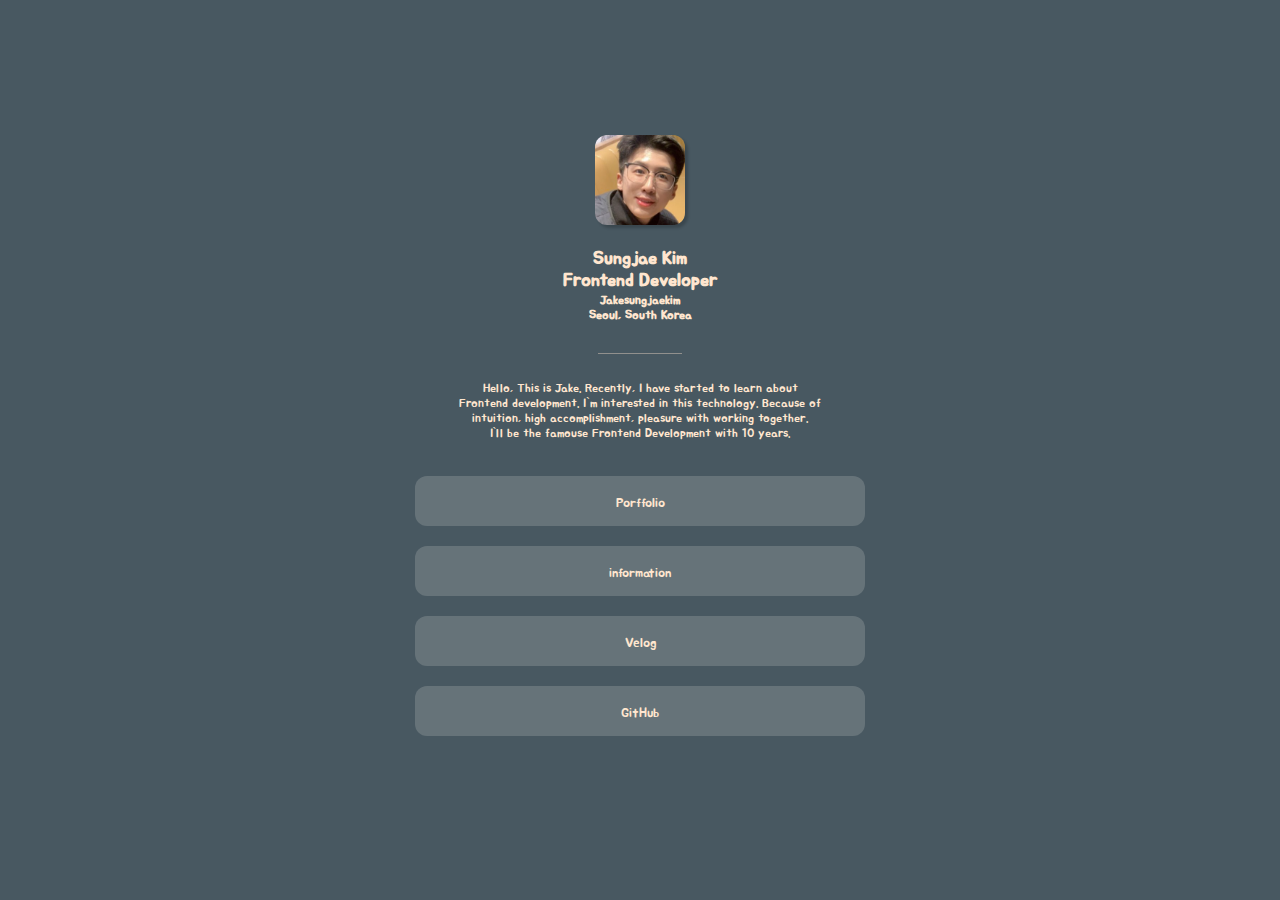
<file: index.html>
<!DOCTYPE html>
<html lang="en">
  <head>
    <meta charset="UTF-8" />
    <meta http-equiv="X-UA-Compatible" content="IE=edge" />
    <meta name="viewport" content="width=device-width, initial-scale=1.0" />
    <title>Jakesungjaekim | Portfolio</title>
    <!-- Googlefont Jua & index.css 연결하기-->
    <link rel="preconnect" href="https://fonts.googleapis.com" />
    <link rel="preconnect" href="https://fonts.gstatic.com" crossorigin />
    <link
      href="https://fonts.googleapis.com/css2?family=Jua&display=swap"
      rel="stylesheet"
    />
    <link rel="stylesheet" href="./style/index.css" />
  </head>
  <body>
    <section>
      <header>
        <!-- 이미지 영역 -->
        <img src="./images/jakeprofile.png" />
        <!-- 타이틀 영역 -->
        <h1>
          <div class="title">Sungjae Kim<br />Frontend Developer</div>
          <div class="sub-title">
            Jakesungjaekim <br />
            Seoul, South Korea
          </div>
        </h1>

        <div class="line"></div>

        <p>
          Hello, This is Jake. Recently, I have started to learn about<br />
          Frontend development. I`m interested in this technology. Because of<br />
          intuition, high accomplishment, pleasure with working together.<br />
          I`ll be the famouse Frontend Development with 10 years.
        </p>
      </header>
    </section>
    <section>
      <main>
        <div class="button"><a href="./pages/portfolio.html">Porffolio</a></div>
        <div class="button">
          <a href="">information</a>
        </div>
        <div class="button"><a href="">Velog</a></div>
        <div class="button"><a href="">GitHub</a></div>
      </main>
    </section>
  </body>
</html>
</file>
<file: style/index.css>
* {
  font-family: "Jua", sans-serif;
  box-sizing: border-box;
}

body {
  margin: 0;
  overflow-x: hidden;

  background-color: rgb(72, 88, 97);
  color: rgb(255, 230, 207);

  text-align: center;

  font-size: 13px;
  line-height: 1.25;
}

header img {
  margin-top: 15vh;

  width: 90px;
  height: 90px;
  border-radius: 12px;
  box-shadow: 3px 3px 3px rgba(0, 0, 0, 0.2);
}

header p {
  font-size: 12px;
  font-weight: 100;
  margin-bottom: 35px;
}

.title {
  font-size: 18px;
}

.sub-title {
  font-size: 12px;
  margin-bottom: 30px;
}

.line {
  width: 84px;
  height: 1px;
  display: inline-block;
  background-color: #ffe6cf;
  opacity: 0.4;

  margin-bottom: 10px;
}

.button {
  margin: auto;
  margin-bottom: 20px;

  padding: 20px;

  background-color: rgba(224, 224, 220, 0.2);

  width: 450px;
  height: 50px;
  border-radius: 12px;
}

.button a {
  color: rgb(255, 230, 207);
  text-decoration: none;
}

.button:hover {
  background-color: rgba(0, 0, 0, 0.2);
}

.button a:hover {
  text-decoration: underline;
}
</file>
